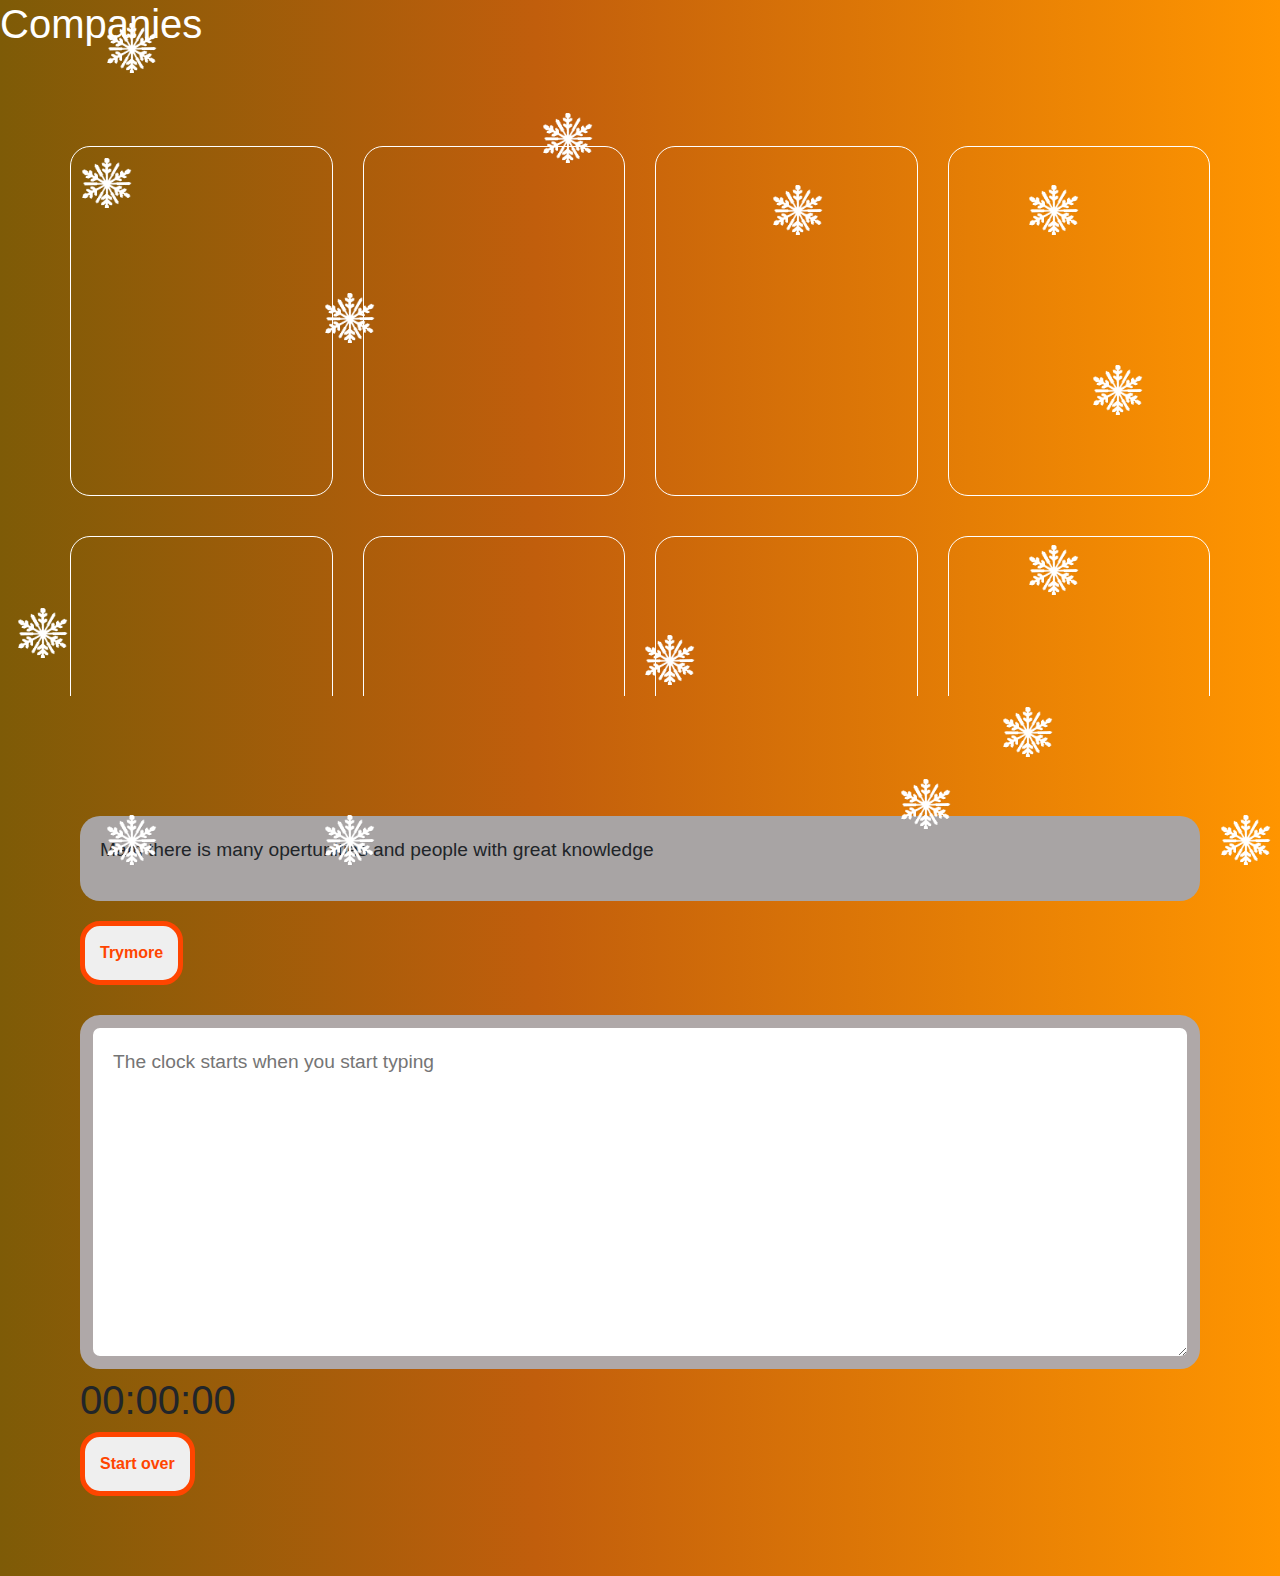
<file: index4.html>
<!DOCTYPE html>
<!DOCTYPE html>
<html lang="en">
<head>
    <meta charset="UTF-8">
    <meta name="viewport" content="width=device-width, initial-scale=1.0">
    <title>Document</title>
    <link rel="stylesheet" href="in4.css">
    <link rel="stylesheet" href="https://stackpath.bootstrapcdn.com/bootstrap/4.4.1/css/bootstrap.min.css" integrity="sha384-Vkoo8x4CGsO3+Hhxv8T/Q5PaXtkKtu6ug5TOeNV6gBiFeWPGFN9MuhOf23Q9Ifjh" crossorigin="anonymous">

</head>
<body>
    <div class="box">
        <div><img src="w.png" alt=""width="50px" height="50px"></div>
          <div><img src="w.png" alt=""width="50px" height="50px"></div>
            <div><img src="w.png" alt=""width="50px" height="50px"></div>
              <div><img src="w.png" alt=""width="50px" height="50px"></div>
                <div><img src="w.png" alt=""width="50px" height="50px"></div>
                  <div><img src="w.png" alt=""width="50px" height="50px"></div>
                    <div><img src="w.png" alt=""width="50px" height="50px"></div>
                      <div><img src="w.png" alt=""width="50px" height="50px"></div>
                        <div><img src="w.png" alt=""width="50px" height="50px"></div>
                          <div><img src="w.png" alt=""width="50px" height="50px"></div>
                            <div><img src="w.png" alt=""width="50px" height="50px"></div>
                              <div><img src="w.png" alt=""width="50px" height="50px"></div>
                                <div><img src="w.png" alt=""width="50px" height="50px"></div>
                                  <div><img src="w.png" alt=""width="50px" height="50px"></div>
                                    <div><img src="w.png" alt=""width="50px" height="50px"></div>
      
    </div>
    
    <h1 style="color: white;">Companies</h1>
<div class="out1">
<div class="out">
<div class="row v">
  <div class="z ccol col-lg-3 col-md-6 col-sm-12">
    <div class="card1">
      
    
 </div></div>
 <div class="z ccol col-lg-3 col-md-6 col-sm-12">
    <div class="card1">
      
    
 </div></div>
 <div class="z ccol col-lg-3 col-md-6 col-sm-12">
    <div class="card1">
      
    
 </div></div>
<div class="z ccol col-lg-3 col-md-6 col-sm-12">
  <div class="card1">

     
       
</div></div>
</div>




<div class="row v">
    <div class="z ccol col-lg-3 col-md-6 col-sm-12">
      <div class="card1">
        
      
   </div></div>
   <div class="z ccol col-lg-3 col-md-6 col-sm-12">
      <div class="card1">
        
      
   </div></div>
   <div class="z ccol col-lg-3 col-md-6 col-sm-12">
      <div class="card1">
        
      
   </div></div>
  <div class="z ccol col-lg-3 col-md-6 col-sm-12">
    <div class="card1">
  
       
         
  </div></div>
  </div>
  



  <div class="row v">
    <div class="z ccol col-lg-3 col-md-6 col-sm-12">
      <div class="card1">
        
      
   </div></div>
   <div class="z ccol col-lg-3 col-md-6 col-sm-12">
      <div class="card1">
        
      
   </div></div>
   <div class="z ccol col-lg-3 col-md-6 col-sm-12">
      <div class="card1">
        
      
   </div></div>
  <div class="z ccol col-lg-3 col-md-6 col-sm-12">
    <div class="card1">
  
       
         
  </div></div>
  </div>
  
  
  





</div>
</div>
<div class="game">
    <div class="testing">
        <div class="given">
            <p>Hii i am vasanth</p>
        </div>
        <div class="given1">
            <button onclick="vas()">Trymore</button>
        </div>
        <div class="inputs">
            <textarea name="vas1" id="text" cols="30" rows="10" placeholder="The clock starts when you start typing"></textarea>
            <h1 id="timex">00:00:00</h1>
            <button onclick="vas()">Start over</button>
        </div>
    </div>
</div>
</body>
<script src="in1.js"></script>
</html>
</file>
<file: in4.css>
body{
    background: rgb(126,91,7);
    background: linear-gradient(90deg, rgba(126,91,7,1) 0%, rgba(193,94,12,1) 42%, rgba(255,149,0,1) 100%);
      padding: 0;
      margin: 0;
      box-sizing: border-box;
  }
  body::-webkit-scrollbar{
      display:none;
    }
    
  .box div{
      position: absolute;
      width:60px;
      height:60px;
      background-color:transparent;
      border-radius: 14px;
    
    }
    .box div img{
      position: relative;
      left:5px;
      top:5px;
    }
    .box div:nth-child(1){
      top:12%;
      left:42%;
      animation: animate 10s linear infinite;
    }
    .box div:nth-child(2){
      top:70%;
      left:50%;
      animation: animate 7s linear infinite;
    }
    .box div:nth-child(3){
      top:17%;
      left:6%;
      animation: animate 9s linear infinite;
    }
    .box div:nth-child(4){
      top:20%;
      left:60%;
      animation: animate 10s linear infinite;
    }
    .box div:nth-child(5){
      top:67%;
      left:1%;
      animation: animate 6s linear infinite;
    }
    .box div:nth-child(6){
      top:86%;
      left:70%;
      animation: animate 12s linear infinite;
    }
    .box div:nth-child(7){
      top:60%;
      left:80%;
      animation: animate 15s linear infinite;
    }
    .box div:nth-child(8){
      top:32%;
      left:25%;
      animation: animate 16s linear infinite;
    }
    .box div:nth-child(9){
      top:90%;
      left:25%;
      animation: animate 9s linear infinite;
    }
    .box div:nth-child(10){
      top:20%;
      left:80%;
      animation: animate 6s linear infinite;
    }
    .box div:nth-child(11){
      top:2%;
      left:8%;
      animation: animate 7s linear infinite;
    }
    .box div:nth-child(12){
      top:78%;
      left:78%;
      animation: animate 10s linear infinite;
    }
    .box div:nth-child(13){
      top:90%;
      left:8%;
      animation: animate 11s linear infinite;
    }
    .box div:nth-child(14){
      top:40%;
      left:85%;
      animation: animate 4s linear infinite;
    }
    .box div:nth-child(15){
      top:90%;
      left:95%;
      animation: animate 11s linear infinite;
    }
    @keyframes animate{
      0%{
        transform: scale(0) translateY(0) rotate(0);
        opacity: 0.9;
      }
      100%{
        transform: scale(1.3) translateY(-90px) rotate(360deg);
        opacity: 0;
      }
  }
  .out{
      padding: 70px;
  }
  .in{
      border:2px solid white;
      width: 100%;
      height: 600px;
  }

.card1{
    width: 100%;
    height: 350px;
    background: transparent;
    border:1px solid white;
    border-radius: 20px;
   
}
.card1:hover{
    box-shadow: 0 0 10px 8px rgb(255, 255, 255);
}

.z{
    padding: 20px;
}
.out{

    padding: 30px;
    height: 600px;
    overflow-y: scroll;
    overflow-x: hidden;
}
::-webkit-scrollbar {
    width: 7px;
  }
  
  /* Track */
  ::-webkit-scrollbar-track {
    background: #eceaea81;
    border-radius: 20px;
  }
  
  /* Handle */
  ::-webkit-scrollbar-thumb {
    background: rgb(172, 64, 2);
    border-radius: 20px;
  }
  
  /* Handle on hover */
  ::-webkit-scrollbar-thumb:hover {
    background: #555;
  }
.out1{
    padding: 40px;
}





.testing{
  padding:80px;
}
.given{
  background-color: rgb(168, 164, 164);
  padding: 20px;
  border-radius: 20px;
  width: 100%;
}
.given p{
  font-size: larger;
}
.inputs textarea{
  border: 13px solid rgb(175, 168, 168);
  border-radius: 20px;
  outline: none;
  width: 100%;
  padding: 20px;
  font-size: larger;
}
.inputs{
  margin-top: 30px;
}
.inputs button{
  border: 5px solid orangered;
  color: orangered;
  padding: 15px;
  border-radius: 20px;
  font-weight: bolder;    
  outline: none;
}
.inputs button:hover{
  background-color: orangered;
  color: white;
}
.given1 button{
  margin-top: 20px;
  border: 5px solid orangered;
  color: orangered;
  padding: 15px;
  border-radius: 20px;
  font-weight: bolder;
  outline: none;
}
.given1 button:hover{
  background-color: orangered;
  color: white;
}
</file>
